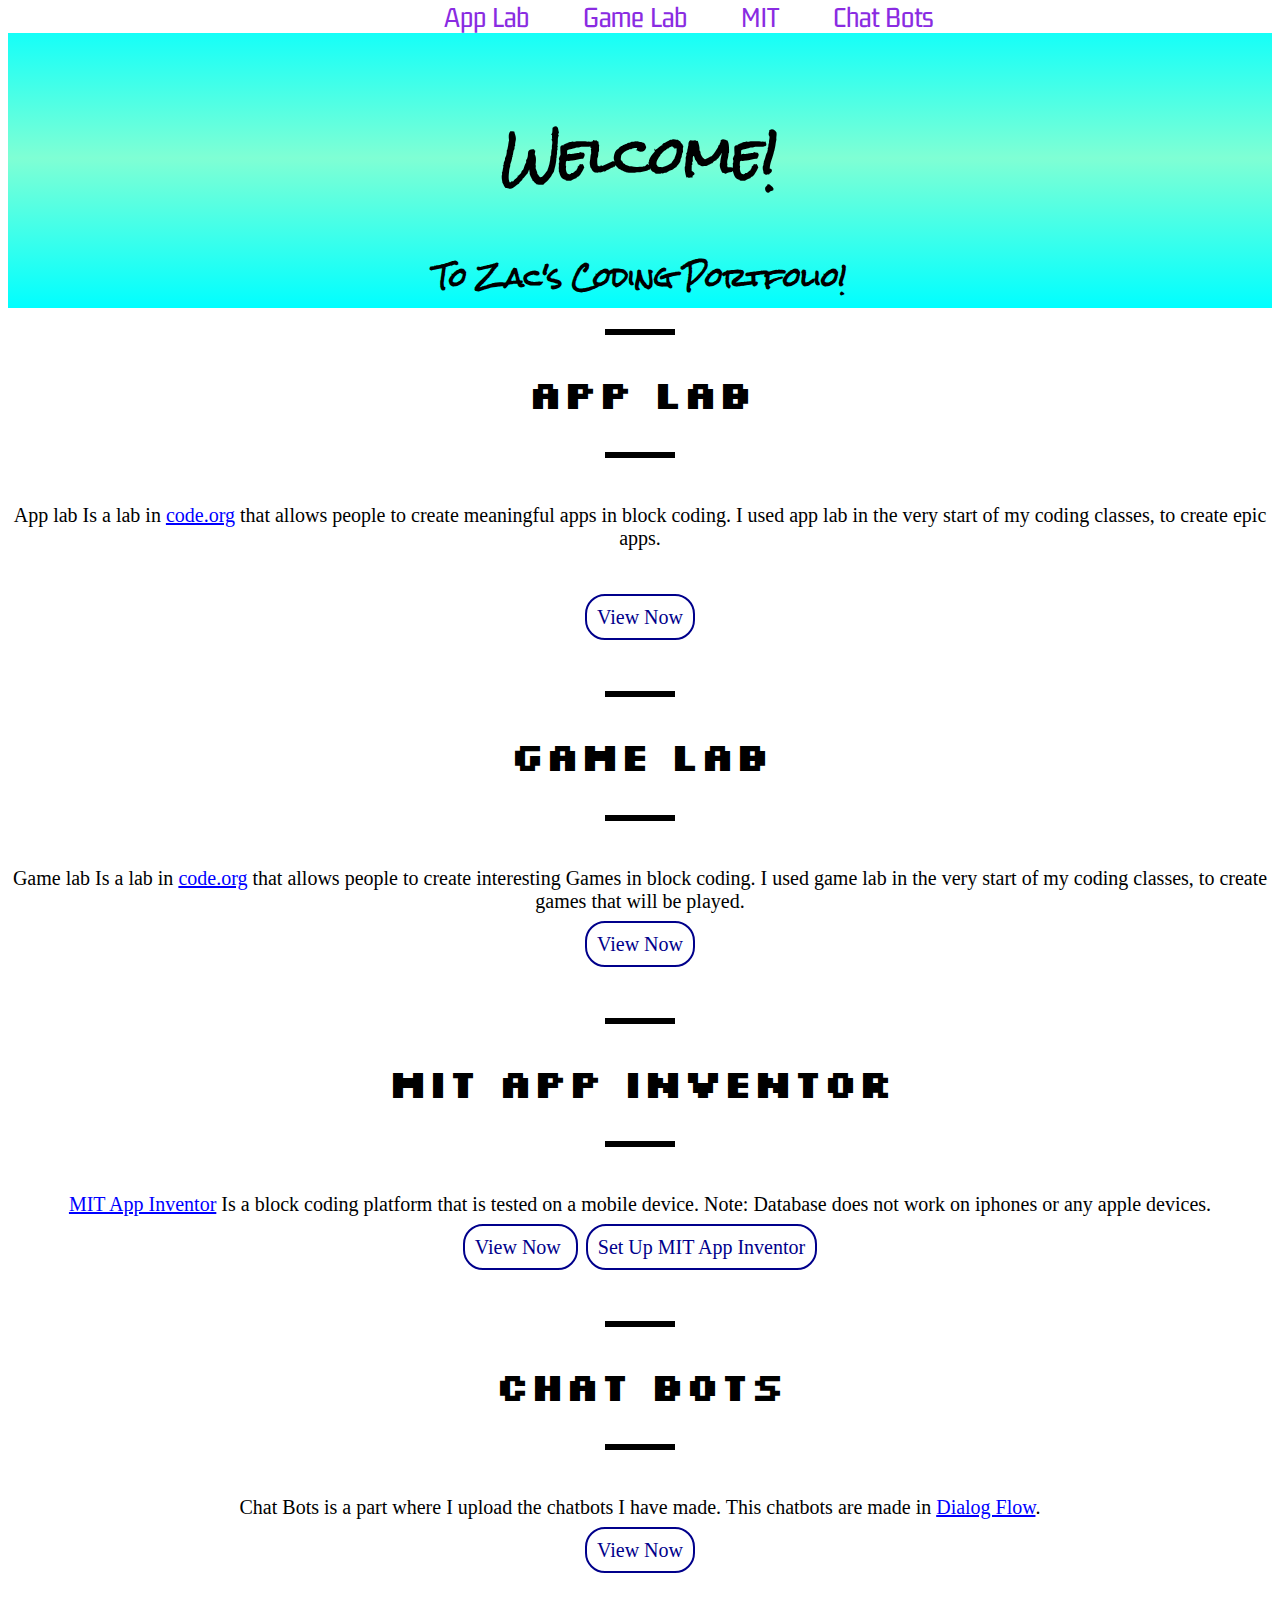
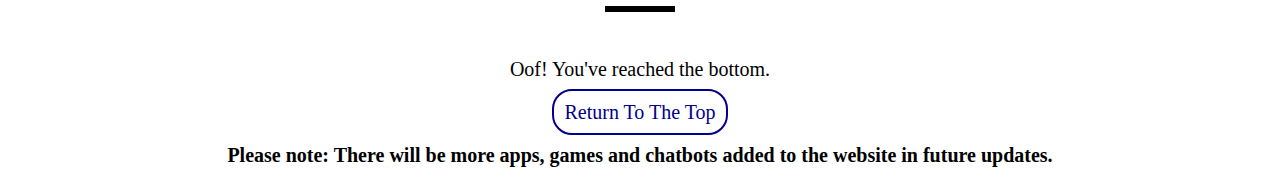
<file: index.html>
<html>
    <head>
        <title>
            Zac's Coding Portfolio | Home
        </title>
    </head>
    <body>
        <link rel="stylesheet" href="style.css"> 
        <link rel="stylesheet" href="global.css"> 
        <link href="https://fonts.googleapis.com/css2?family=Gemunu+Libre:wght@600&display=swap" rel="stylesheet">
        <link href="https://fonts.googleapis.com/css2?family=Rock+Salt&display=swap" rel="stylesheet">
        <link href="https://fonts.googleapis.com/css2?family=Silkscreen&display=swap" rel="stylesheet">
        <center>
        <ul class="menu">
            <il class="links"><a href="applab.html">App Lab</a></il>
            <il class="links"><a href="gamelab.html">Game Lab</a></il>
            <il class="links"><a href="mit.html">MIT</a></il>
            <il class="links"><a href="chatbot.html">Chat Bots</a></il>
        </ul>
        </center>
        <section id="background">
            <br>
            <br>
            <br>

        <section id="welcome">
            <h1 class="welcometext">
                Welcome!
            </h1>
            <h2 class="welcometext">
                To Zac's Coding Portfolio!
            </h2>
        </section>
        </section>
        <div class="line"></div>
        <section id="applab">
            <h2 class="heading">
                App Lab
            </h2>
            <div class="line"></div>
            <br>
            <p class="desc">
                App lab Is a lab in <a href="https://www.code.org" class="implink">code.org</a> that allows people to create meaningful apps in block coding. I used app lab in the very start of my coding classes, to create epic apps.
            </p>
            <br>
            <br>
            <a class="button" href="applab.html">
                View Now
            </a>
        </section>
        <br>
        <br>
        <br>
        <div class="line"></div>
        <section id="gamelab">
            <h2 class="heading">
                Game Lab
            </h2>
            <div class="line"></div>
            <br>
            <p class="desc">
                Game lab Is a lab in <a href="https://www.code.org" class="implink">code.org</a> that allows people to create interesting Games in block coding. I used game lab in the very start of my coding classes, to create games that will be played. 
            </p>
            <a class="button" href="gamelab.html">
                View Now
            </a>
        </section>
        <br>
        <br>
        <br>
        <div class="line"></div>
        <section id="mit">
            <h2 class="heading">
                MIT App Inventor
            </h2>
            <div class="line"></div>
            <br>
            <p class="desc">
               <a href="http://ai2.appinventor.mit.edu/" class="implink">MIT App Inventor</a> Is a block coding platform that is tested on a mobile device. Note: Database does not work on iphones or any apple devices.
            </p>
            <center>
            <a class="button" href="mit.html">
                View Now
            </a>
            &nbsp;
            <a class="button" href="mitsetup.html">
                Set Up MIT App Inventor
            </a>
            </center>
        </section>
        <br>
        <br>
        <br>
        <div class="line"></div>
        <section id="chatbot">
            <h2 class="heading">
                Chat Bots
            </h2>
            <div class="line"></div>
            <br>
            <p class="desc">
              Chat Bots is a part where I upload the chatbots I have made. This chatbots are made in  <a href="https://dialogflow.cloud.google.com/" class="implink">Dialog Flow</a>. 
            </p>
           <a class="button" href="chatbot.html">
                View Now
            </a>
        </section>
        <br>
        <br>
        <div class="line"></div>
        <br>
        <section id="footer">
        <p class=desc>
            Oof! You've reached the bottom. 
        </p>
        <span>
            <a class="button" href="#welcome">
                Return To The Top
            </a>
        </span>
        <h3 class=desc>
            Please note: There will be more apps, games and chatbots added to the website in future updates.
        </h3>
    </section>
    </body>
</html>
</file>
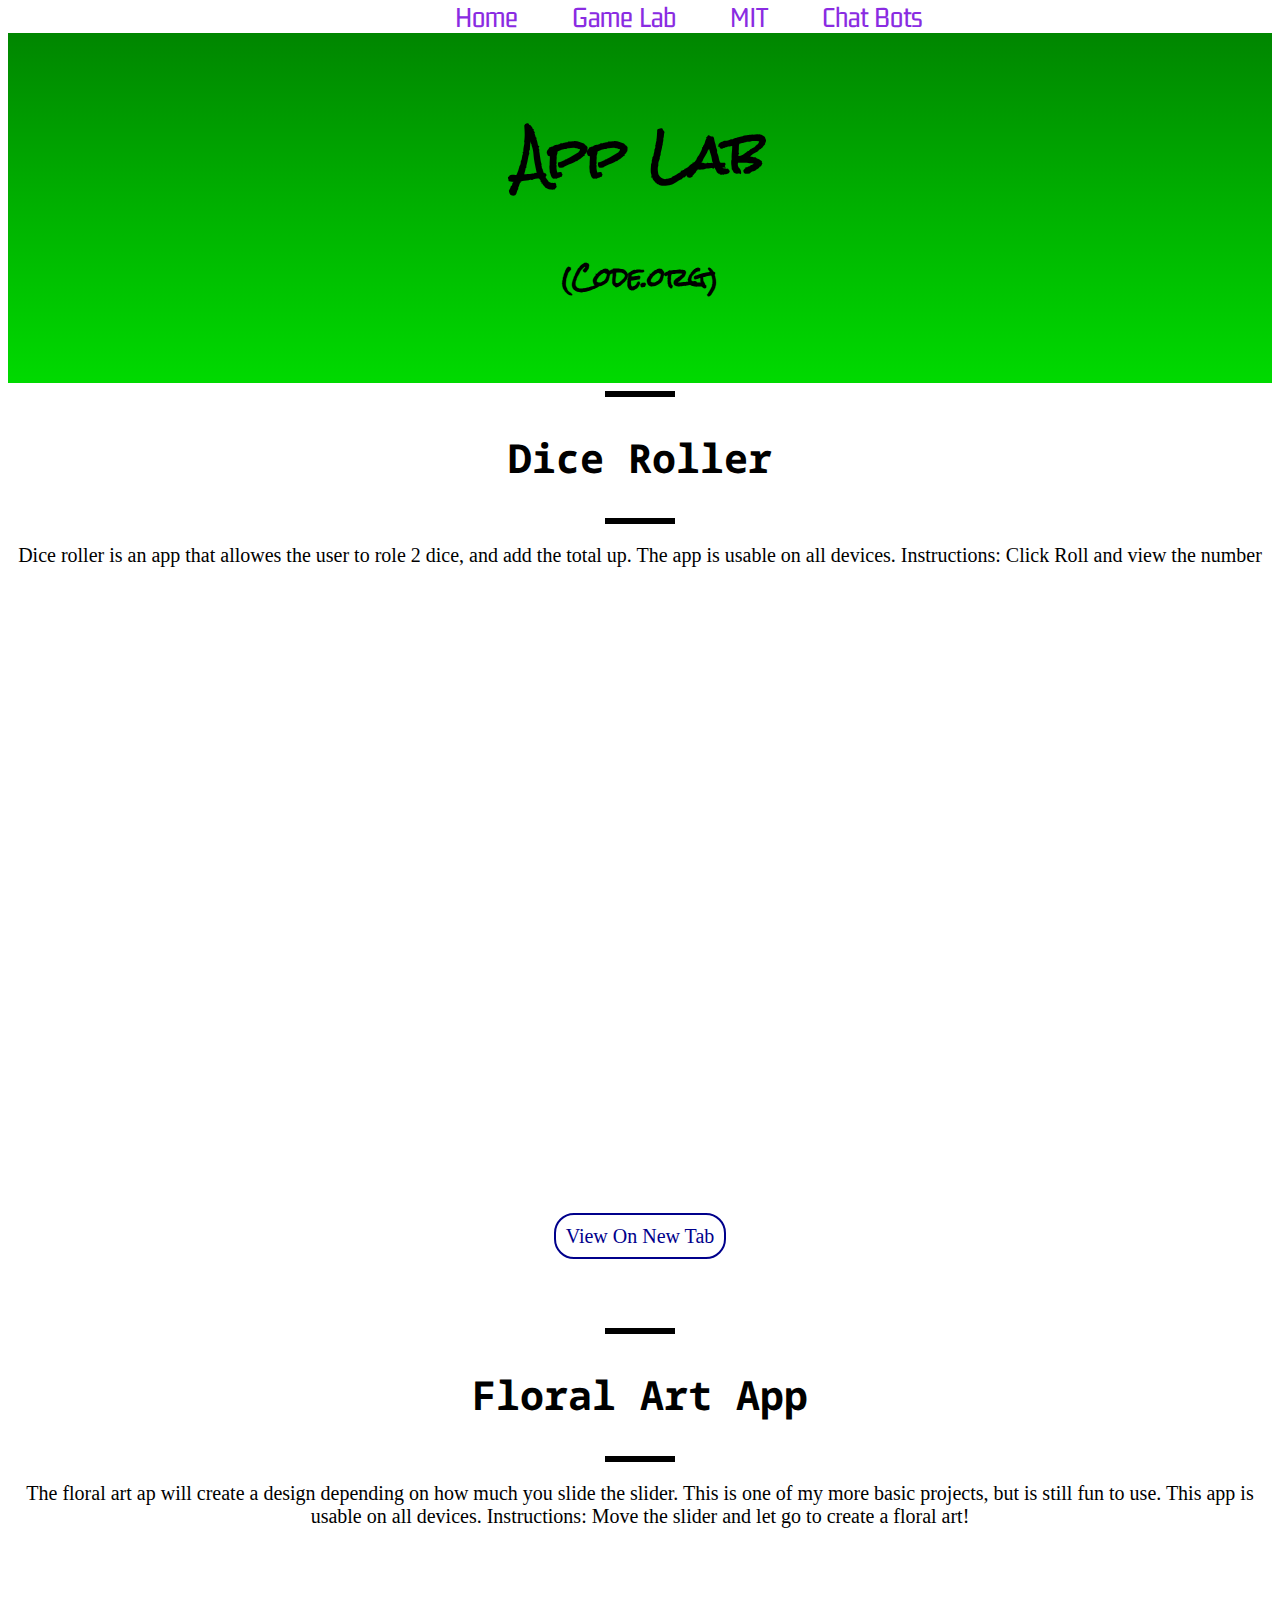
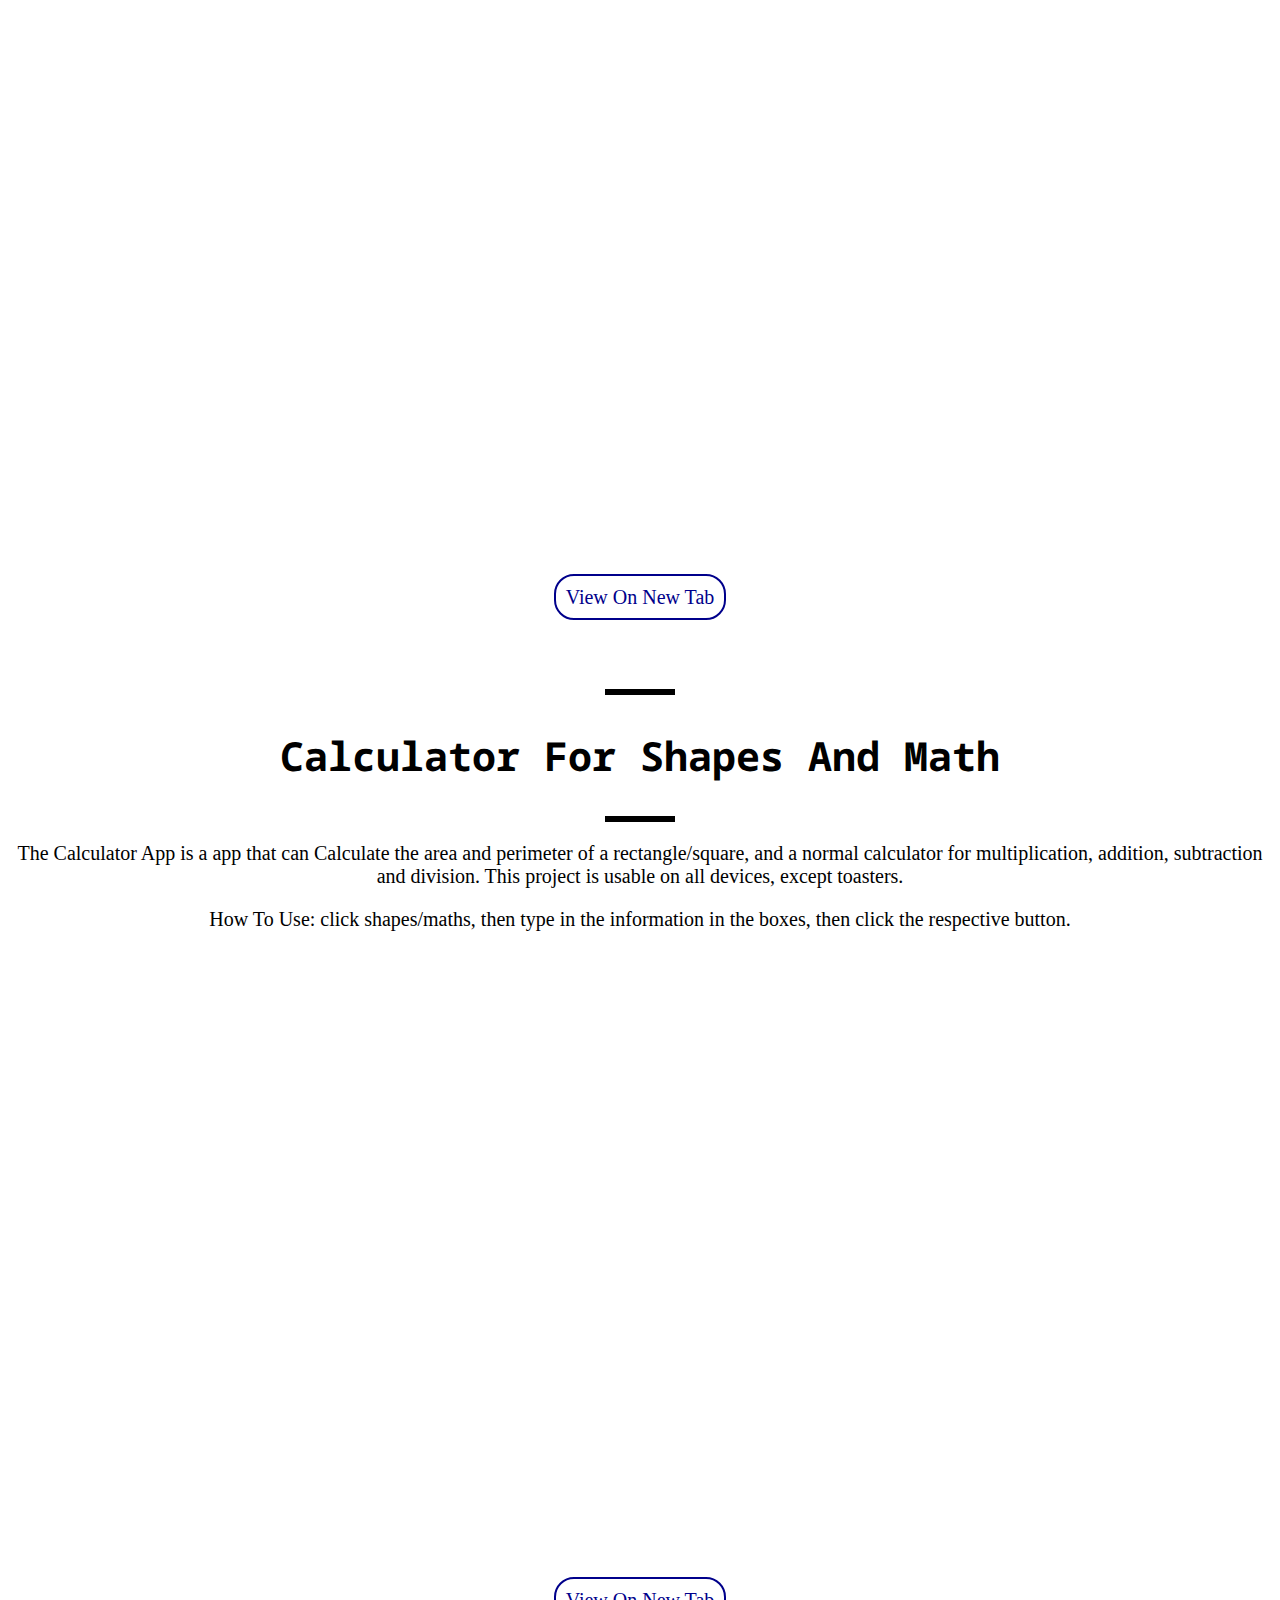
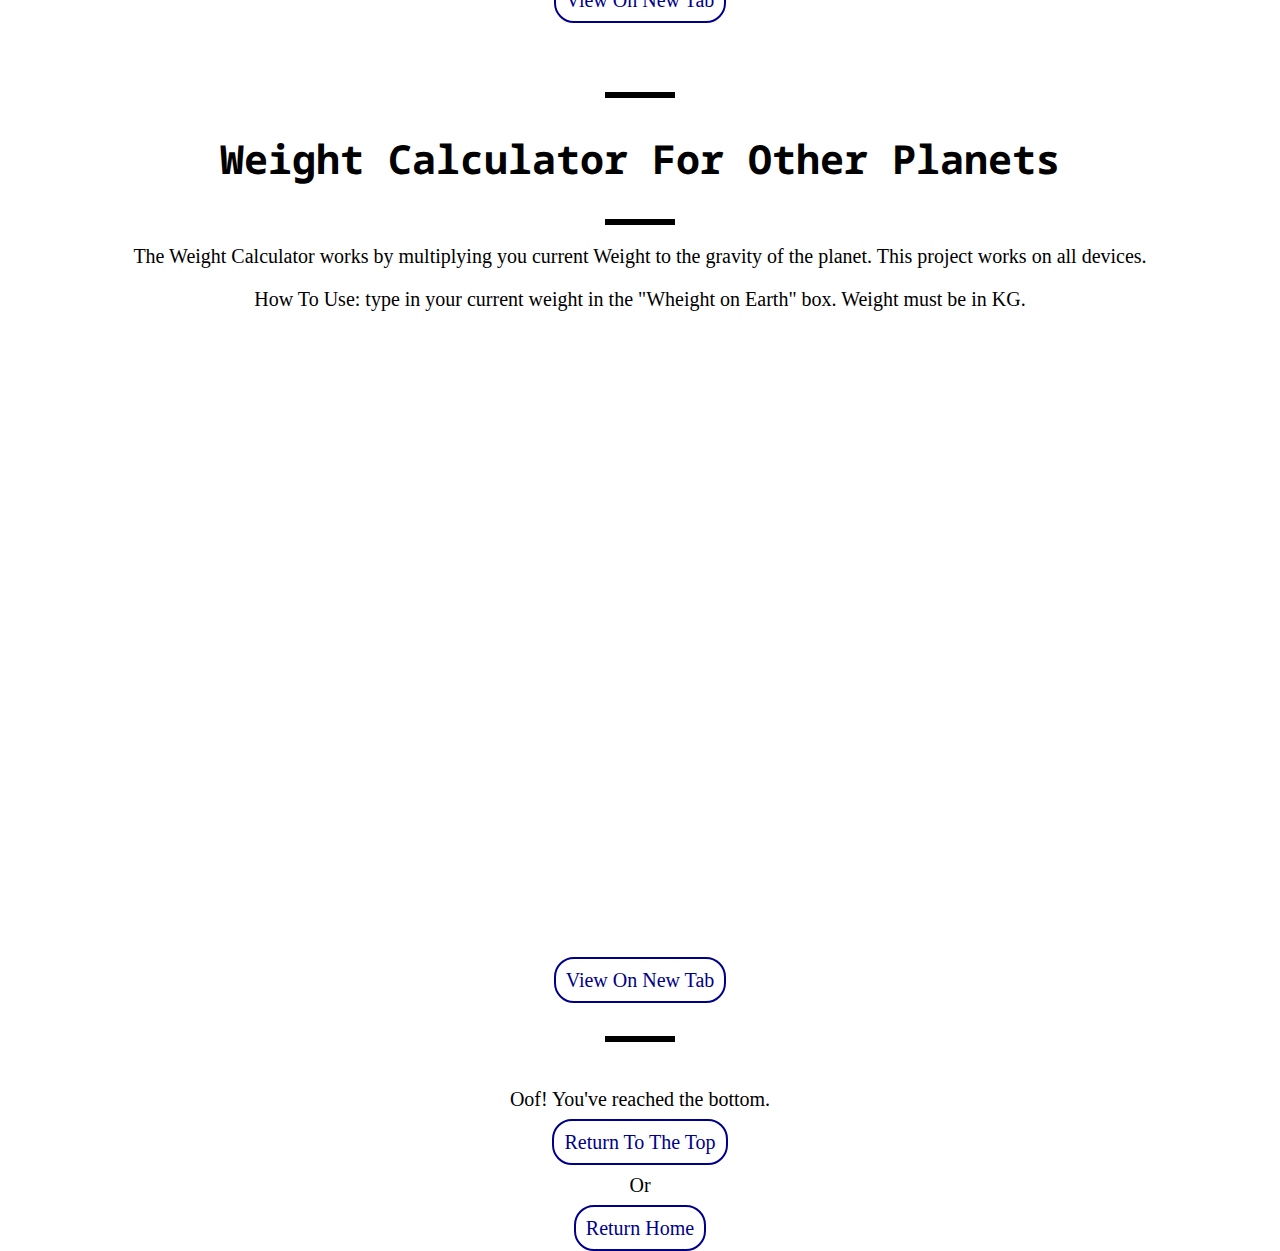
<file: applab.html>
<html>
    <head>
        <title>
            Zac's Coding Portfolio | App Lab
        </title>
    </head>
    <body>
        <link rel="stylesheet" href="applab.css"> 
        <link rel="stylesheet" href="global.css"> 
        <link href="https://fonts.googleapis.com/css2?family=Gemunu+Libre:wght@600&display=swap" rel="stylesheet">
        <link href="https://fonts.googleapis.com/css2?family=Rock+Salt&display=swap" rel="stylesheet">
        <center>
        <ul class="menu">
            <il class="links"><a href="index.html">Home</a></il>
            <il class="links"><a href="gamelab.html">Game Lab</a></il>
            <il class="links"><a href="mit.html">MIT</a></il>
            <il class="links"><a href="chatbot.html">Chat Bots</a></il>
            <link href="https://fonts.googleapis.com/css2?family=Noto+Sans+Mono:wght@500&display=swap" rel="stylesheet">
        </ul>
        </center>
        <section id="background">
            <br>
            <br>
            <br>

        <section id="welcome">
            <h1 class="welcometext">
                App Lab
            </h1>
            <h2 class="welcometext">
                (Code.org)
            </h2>
        </section>
        <br>
        <br>
        <br>
        </section>
        <div class="line"></div>
        <section id="diceroller">
            <h2 class="heading">
                Dice Roller
            </h2>
            <div class="line"></div>
            <p class="desc">
                Dice roller is an app that allowes the user to role 2 dice, and add the total up. The app is usable on all devices. Instructions: Click Roll and view the number
            </p>
            <iframe width="392" height="620" style="border: 0px;" src="https://studio.code.org/projects/applab/WmdotTtvNrpPJuD8qEge4h_20DyYL4ABZH9oPyI09Fc/embed"></iframe>
            <br>
            <br>
            <a class="button" href="https://studio.code.org/projects/applab/WmdotTtvNrpPJuD8qEge4h_20DyYL4ABZH9oPyI09Fc" target="_blank">
                View On New Tab
            </a>
        </section>
        <br>
        <br>
        <br>
        <br>
        <div class="line"></div>
        <section id="floart">
            <h2 class="heading">
                Floral Art App
            </h2>
            <div class="line"></div>
            <p class="desc">
                The floral art ap will create a design depending on how much you slide the slider. This is one of my more basic projects, but is still fun to use. This app is usable on all devices. Instructions: Move the slider and let go to create a floral art!
            </p>
            <iframe width="392" height="620" style="border: 0px;" src="https://studio.code.org/projects/applab/sDnPip8PxFEH5dtpRIoo-LeX1DSxSvWdTkHnse5rR4k/embed"></iframe>
            <br>
            <br>
            <a class="button" href="https://studio.code.org/projects/applab/sDnPip8PxFEH5dtpRIoo-LeX1DSxSvWdTkHnse5rR4k" target="_blank">
                View On New Tab
            </a>
        </section>
        <br>
        <br>
        <br>
        <br>
        <div class="line"></div>
        <section id="calc">
            <h2 class="heading">
                Calculator For Shapes And Math
            </h2>
            <div class="line"></div>
            <p class="desc">
               The Calculator App is a app that can Calculate the area and perimeter of a rectangle/square, and a normal calculator for multiplication, addition, subtraction and division. This project is usable on all devices, except toasters.
            </p>
            <p class="desc">
                How To Use: click shapes/maths, then type in the information in the boxes, then click the respective button.
            </p>
            <iframe width="392" height="620" style="border: 0px;" src="https://studio.code.org/projects/applab/xWZfkiChl4zL_YkGKTE2jHT54EwwFZcrJXMKFZrWJnA/embed"></iframe>
            <br>
            <br>
            <a class="button" href="https://studio.code.org/projects/applab/xWZfkiChl4zL_YkGKTE2jHT54EwwFZcrJXMKFZrWJnA" target="_blank">
                View On New Tab
            </a>
        </section>
        <br>
        <br>
        <br>
        <br>
        <div class="line"></div>
        <section id="weightcalc">
            <h2 class="heading">
                Weight Calculator For Other Planets
            </h2>
            <div class="line"></div>
            <p class="desc">
                The Weight Calculator works by multiplying you current Weight to the gravity of the planet. This project works on all devices.
            </p>
            <p class="desc">
                How To Use: type in your current weight in the "Wheight on Earth" box. Weight must be in KG.
            </p>
            <iframe width="392" height="620" style="border: 0px;" src="https://studio.code.org/projects/applab/Gu4co3kjPZJIwSgVbyntDbxWX-tPnKA3xe6dWxNvMBM/embed"></iframe>
            <br>
            <br>
            <a class="button" href="https://studio.code.org/projects/applab/Gu4co3kjPZJIwSgVbyntDbxWX-tPnKA3xe6dWxNvMBM" target="_blank">
                View On New Tab
            </a>
        </section>
        <br>
        <br>
        <div class="line"></div>
        <br>
        <section id="footer">
        <p class=desc>
            Oof! You've reached the bottom. 
        </p>
        <span>
            <a class="button" href="#welcome">
                Return To The Top
            </a>
            <p class="desc">
                Or
            </p>
            <a class="button" href="index.html">
                Return Home
            </a>
        </span>
    </section>
</body>
</html>
</file>
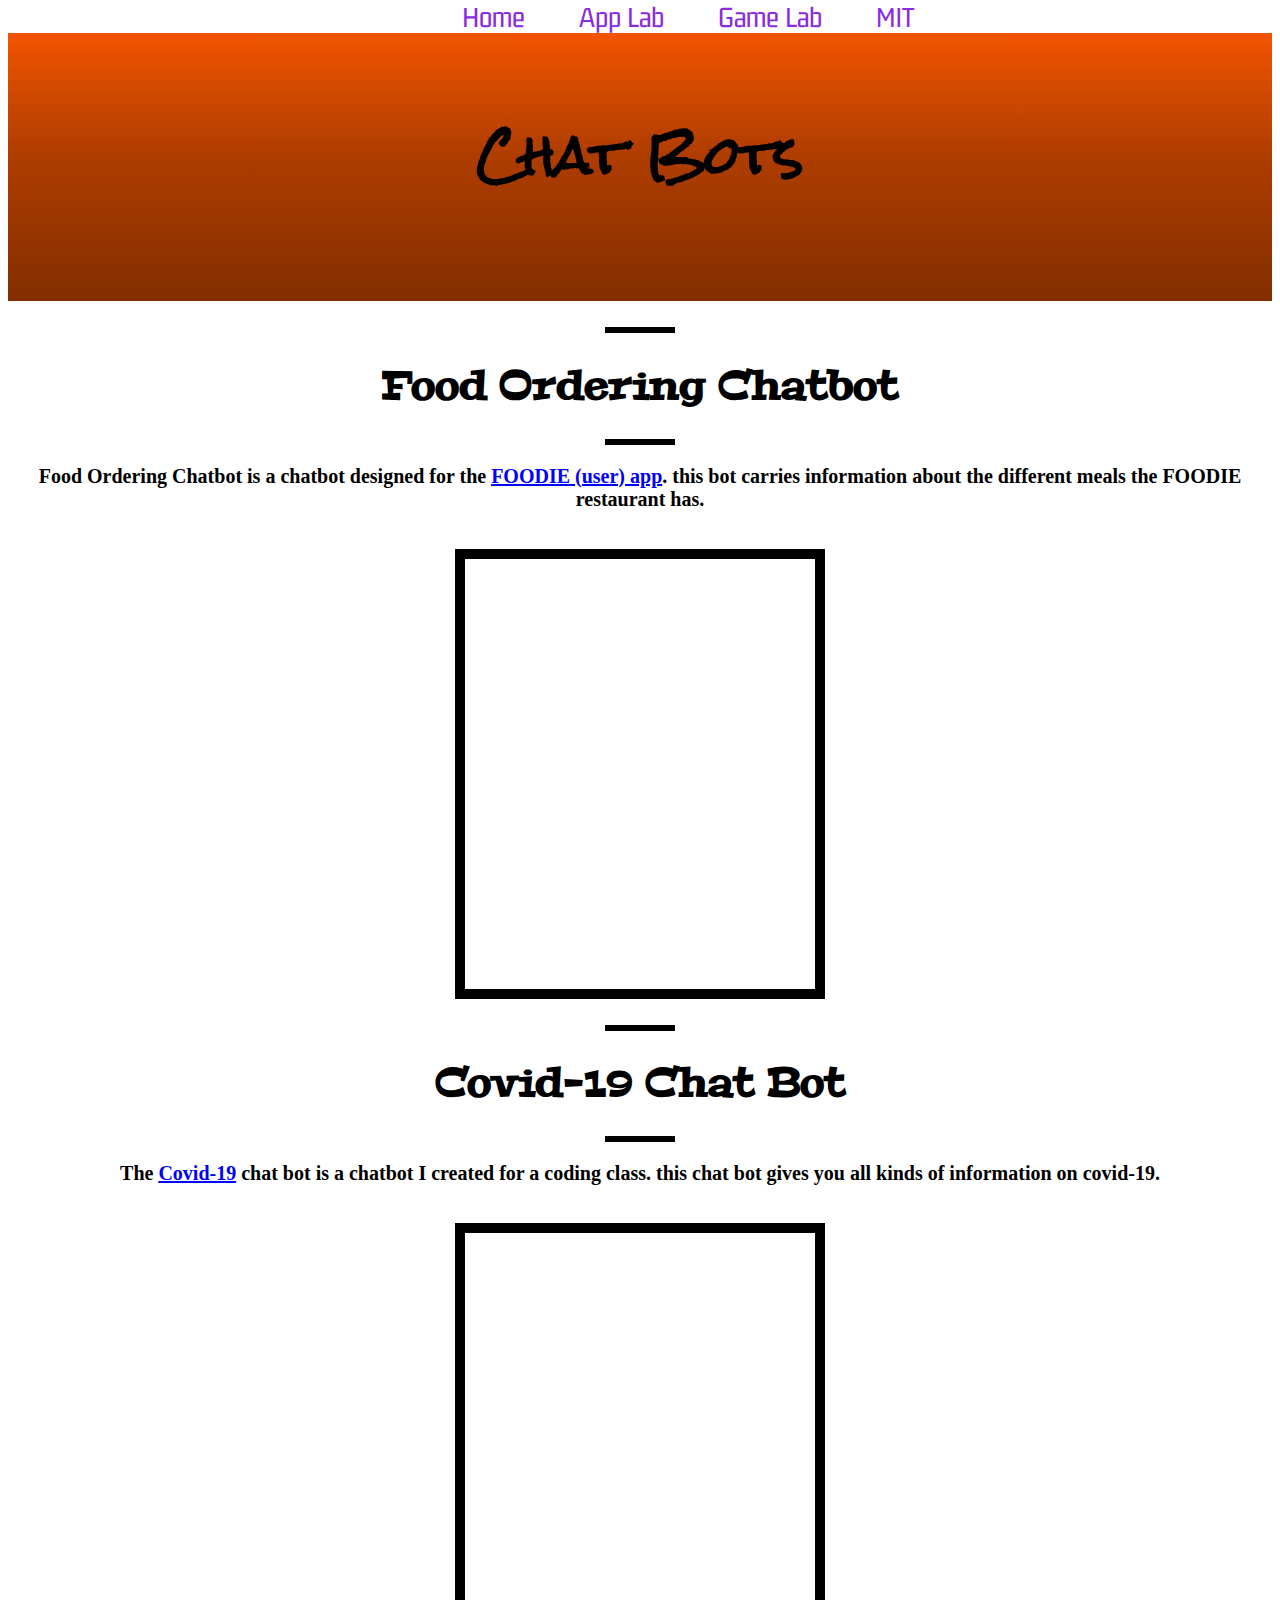
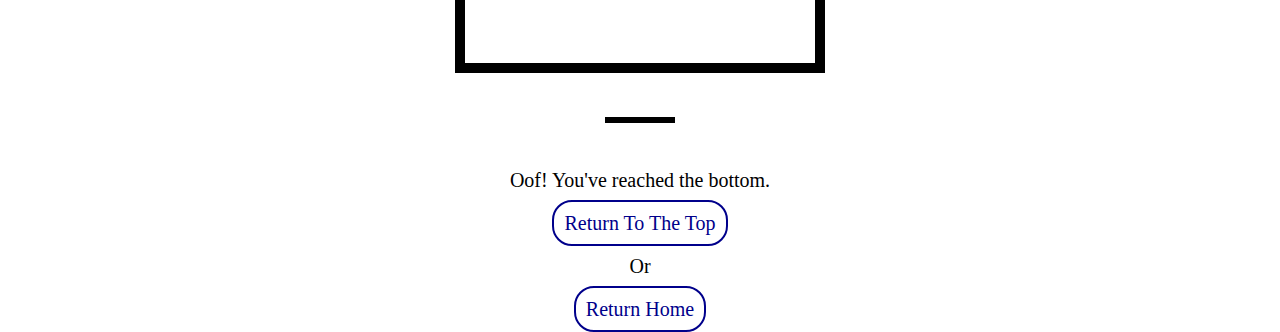
<file: chatbot.html>
<html>
    <head>
        <title>
            Zac's Coding Portfolio | Chat Bots
        </title>
    </head>
    <body>
        <link rel="stylesheet" href="chatbot.css"> 
        <link rel="stylesheet" href="global.css"> 
        <link href="https://fonts.googleapis.com/css2?family=Gemunu+Libre:wght@600&display=swap" rel="stylesheet">
        <link href="https://fonts.googleapis.com/css2?family=Rock+Salt&display=swap" rel="stylesheet">
        <link href="https://fonts.googleapis.com/css2?family=Peralta&display=swap" rel="stylesheet">
        <center>
        <ul class="menu">
            <il class="links"><a href="index.html">Home</a></il>
            <il class="links"><a href="applab.html">App Lab</a></il>
            <il class="links"><a href="gamelab.html">Game Lab</a></il>
            <il class="links"><a href="mit.html">MIT</a></il>
        </ul>
        </center>
        <section id="background">
            <br>
            <br>
            <br>

        <section id="welcome">
            <h1 class="welcometext">
                Chat Bots
            </h1>
        </section>
        <br>
        <br>
        <br>
        
        </section>
        <br>
        <div class="line"></div>
        <section id="foodordering">
            <h1 class="heading">
                Food Ordering Chatbot
            </h1>
            <div class="line"></div>
            <h3 class="desc">
                Food Ordering Chatbot is a chatbot designed for the <a href="mit.html" class="implink">FOODIE (user) app</a>. this bot carries information about the different meals the FOODIE restaurant has.
            </h3>
            <br>
            <iframe
    allow="microphone;"
    width="350"
    height="430"
    class="borderiframe"
    src="https://console.dialogflow.com/api-client/demo/embedded/1b6ba572-7d7d-42fc-8186-7a3934069899">
</iframe>
        </section>
        <br>
        <div class="line"></div>
        <section id="covidchatbot">
            <h1 class="heading">
                Covid-19 Chat Bot
            </h1>
            <div class="line"></div>
            <h3 class="desc">
                The <a href="https://en.wikipedia.org/wiki/COVID-19" class="implink">Covid-19</a> chat bot is a chatbot I created for a coding class. this chat bot gives you all kinds of information on covid-19.
            </h3>
            <br>
            <iframe class="borderiframe"
    allow="microphone;"
    width="350"
    height="430"
    src="https://console.dialogflow.com/api-client/demo/embedded/074f480d-e1cf-4fb8-ade0-b4e97efbac03">
</iframe>
        </section>
        <br>
        <br>
        <div class="line"></div>
        <br>
        <section id="footer">
        <p class=desc>
            Oof! You've reached the bottom. 
        </p>
        <span>
            <a class="button" href="#welcome">
                Return To The Top
            </a>
            <p class="desc">
                Or
            </p>
            <a class="button" href="index.html">
                Return Home
            </a>
        </span>
    </section>
    </body>
</html>
</file>
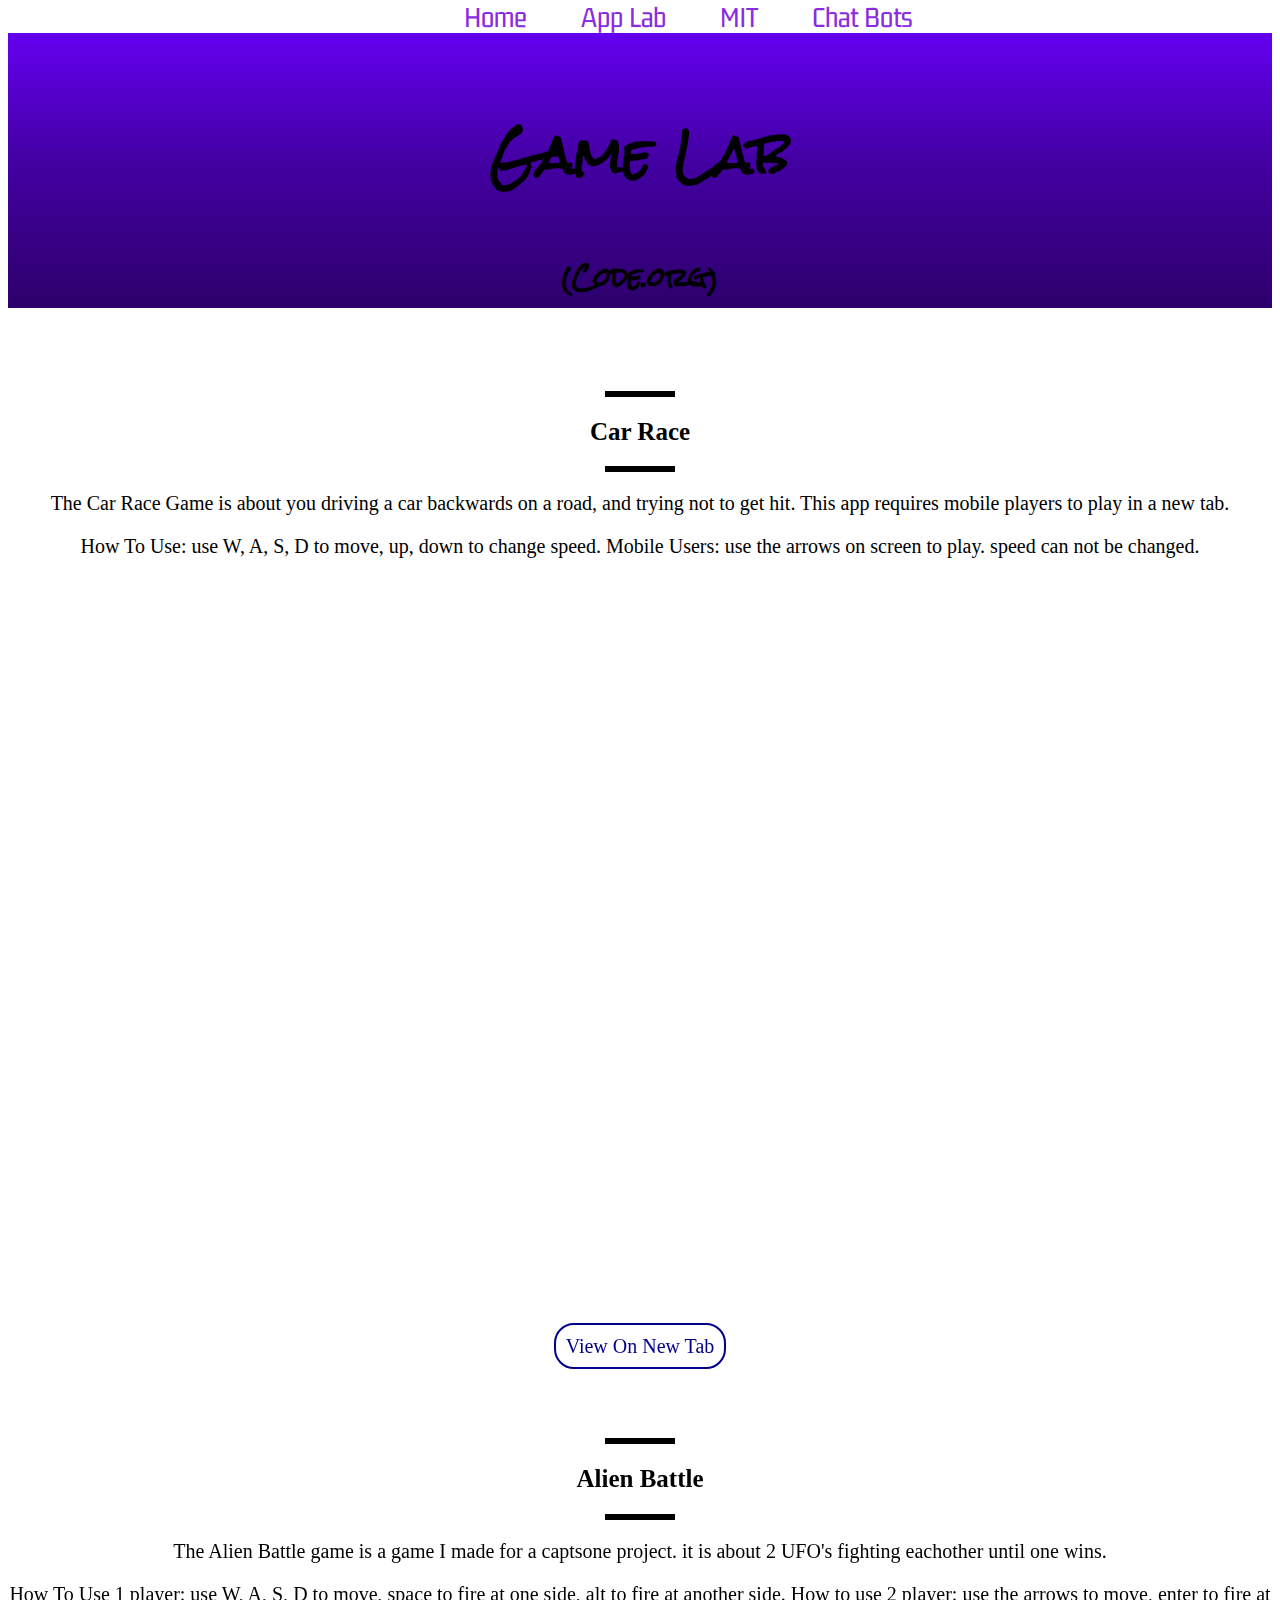
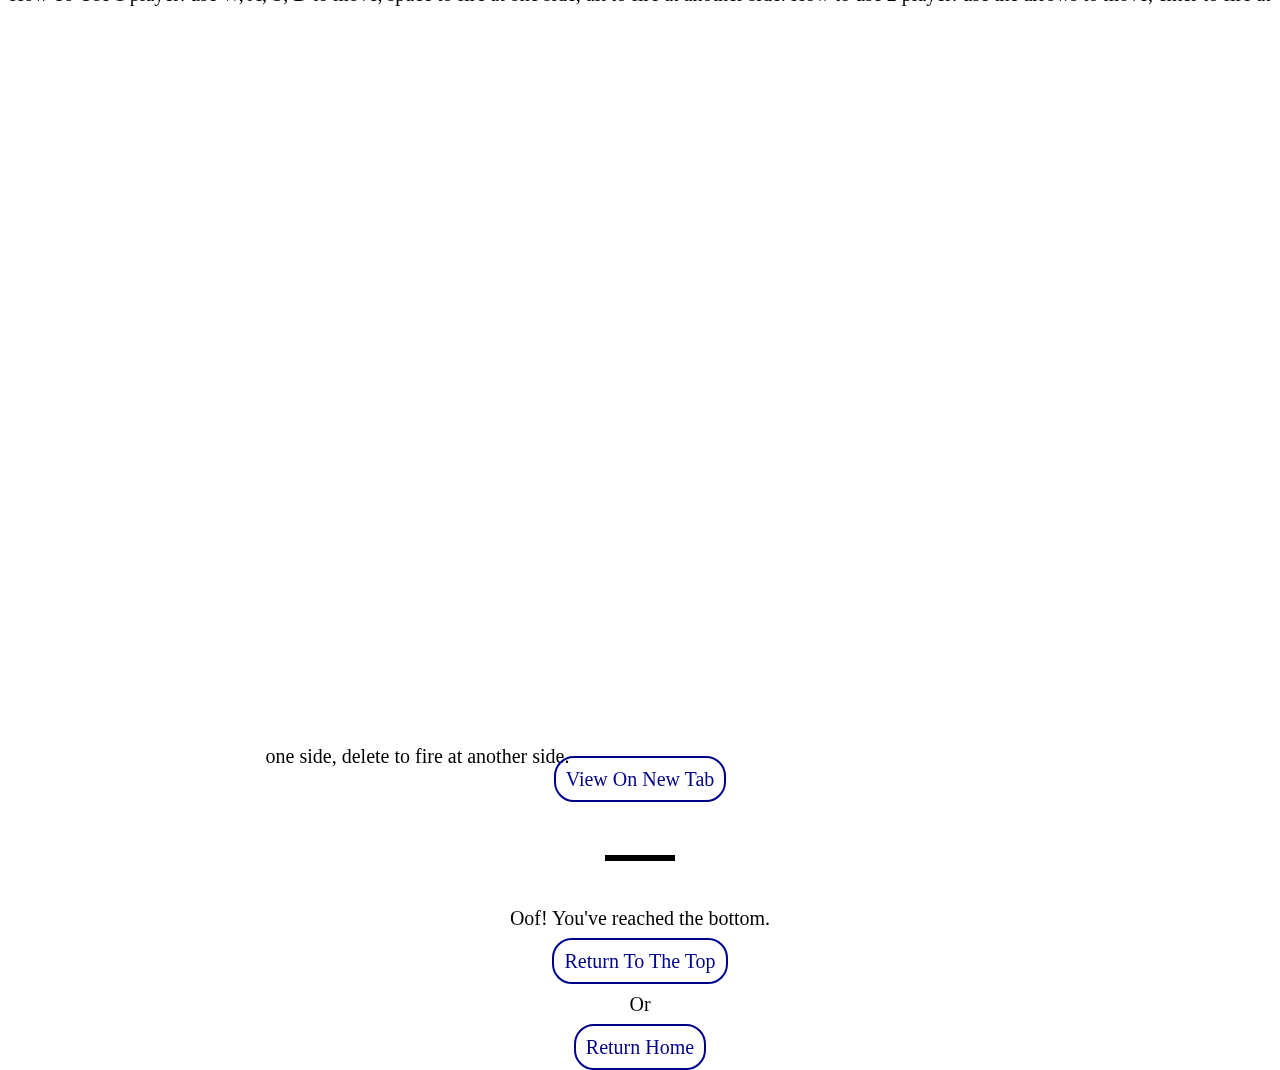
<file: gamelab.html>
<html>
    <head>
        <title>
            Zac's Coding Portfolio | Game Lab
        </title>
    </head>
    <body>
        <link rel="stylesheet" href="gamelab.css"> 
        <link rel="stylesheet" href="global.css"> 
        <link href="https://fonts.googleapis.com/css2?family=Gemunu+Libre:wght@600&display=swap" rel="stylesheet">
        <link href="https://fonts.googleapis.com/css2?family=Rock+Salt&display=swap" rel="stylesheet">
        <center>
        <ul class="menu">
            <il class="links"><a href="index.html">Home</a></il>
            <il class="links"><a href="applab.html">App Lab</a></il>
            <il class="links"><a href="mit.html">MIT</a></il>
            <il class="links"><a href="chatbot.html">Chat Bots</a></il>
        </ul>
        </center>
        <section id="background">
            <br>
            <br>
            <br>

        <section id="welcome">
            <h1 class="welcometext">
                Game Lab
            </h1>
            <h2 class="welcometext">
                (Code.org)
            </h2>
        </section>
    </section>
        <br>
        <br>
        <br>
        <div class="line"></div>
        <section id="carrace">
            <h2 class="heading">
                Car Race
            </h2>
            <div class="line"></div>
            <p class="desc">
               The Car Race Game is about you driving a car backwards on a road, and trying not to get hit. This app requires mobile players to play in a new tab.
            </p>
            <p class="desc">
                How To Use: use W, A, S, D to move, up, down to change speed. Mobile Users: use the arrows on screen to play. speed can not be changed.
            </p>
            <iframe width="440" height="757" style="border: 0px;" src="https://studio.code.org/projects/gamelab/DBoiURjioOnq3iodpeZNGY7nQf1hlo1ZR-QeQG45TLE/embed"></iframe>
            <br>

            <a class="button" href="https://studio.code.org/projects/gamelab/DBoiURjioOnq3iodpeZNGY7nQf1hlo1ZR-QeQG45TLE" target="_blank">
                View On New Tab
            </a>
        </section>
        <br>
        <br>
        <br>
        <br>
        <div class="line"></div><section id="alienbattle">
            <h2 class="heading">
                Alien Battle
            </h2>
            <div class="line"></div>
            <p class="desc">
               The Alien Battle game is a game I made for a captsone project. it is about 2 UFO's fighting eachother until one wins.
            </p>
            <p class="desc">
                How To Use 1 player: use W, A, S, D to move, space to fire at one side, alt to fire at another side.
                How to use 2 player: use the arrows to move, enter to fire at one side, delete to fire at another side.
                <iframe width="440" height="757" style="border: 0px;" src="https://studio.code.org/projects/gamelab/7NTQmgGYRsbOiUoLRJMcp2oVa_CtGJ_aKVd0WOOYXzA/embed"></iframe>
            <br>

            <a class="button" href="https://studio.code.org/projects/gamelab/7NTQmgGYRsbOiUoLRJMcp2oVa_CtGJ_aKVd0WOOYXzA" target="_blank">
                View On New Tab
            </a>
        </section>
        <br>
        <br>
        <div class="line"></div>
        <br>
        <section id="footer">
            <p class=desc>
                Oof! You've reached the bottom. 
            </p>
            <span>
                <a class="button" href="#welcome">
                    Return To The Top
                </a>
                <p class="desc">
                    Or
                </p>
                <a class="button" href="index.html">
                    Return Home
                </a>
            </span>
        </section>
    </body>
</html>
</file>
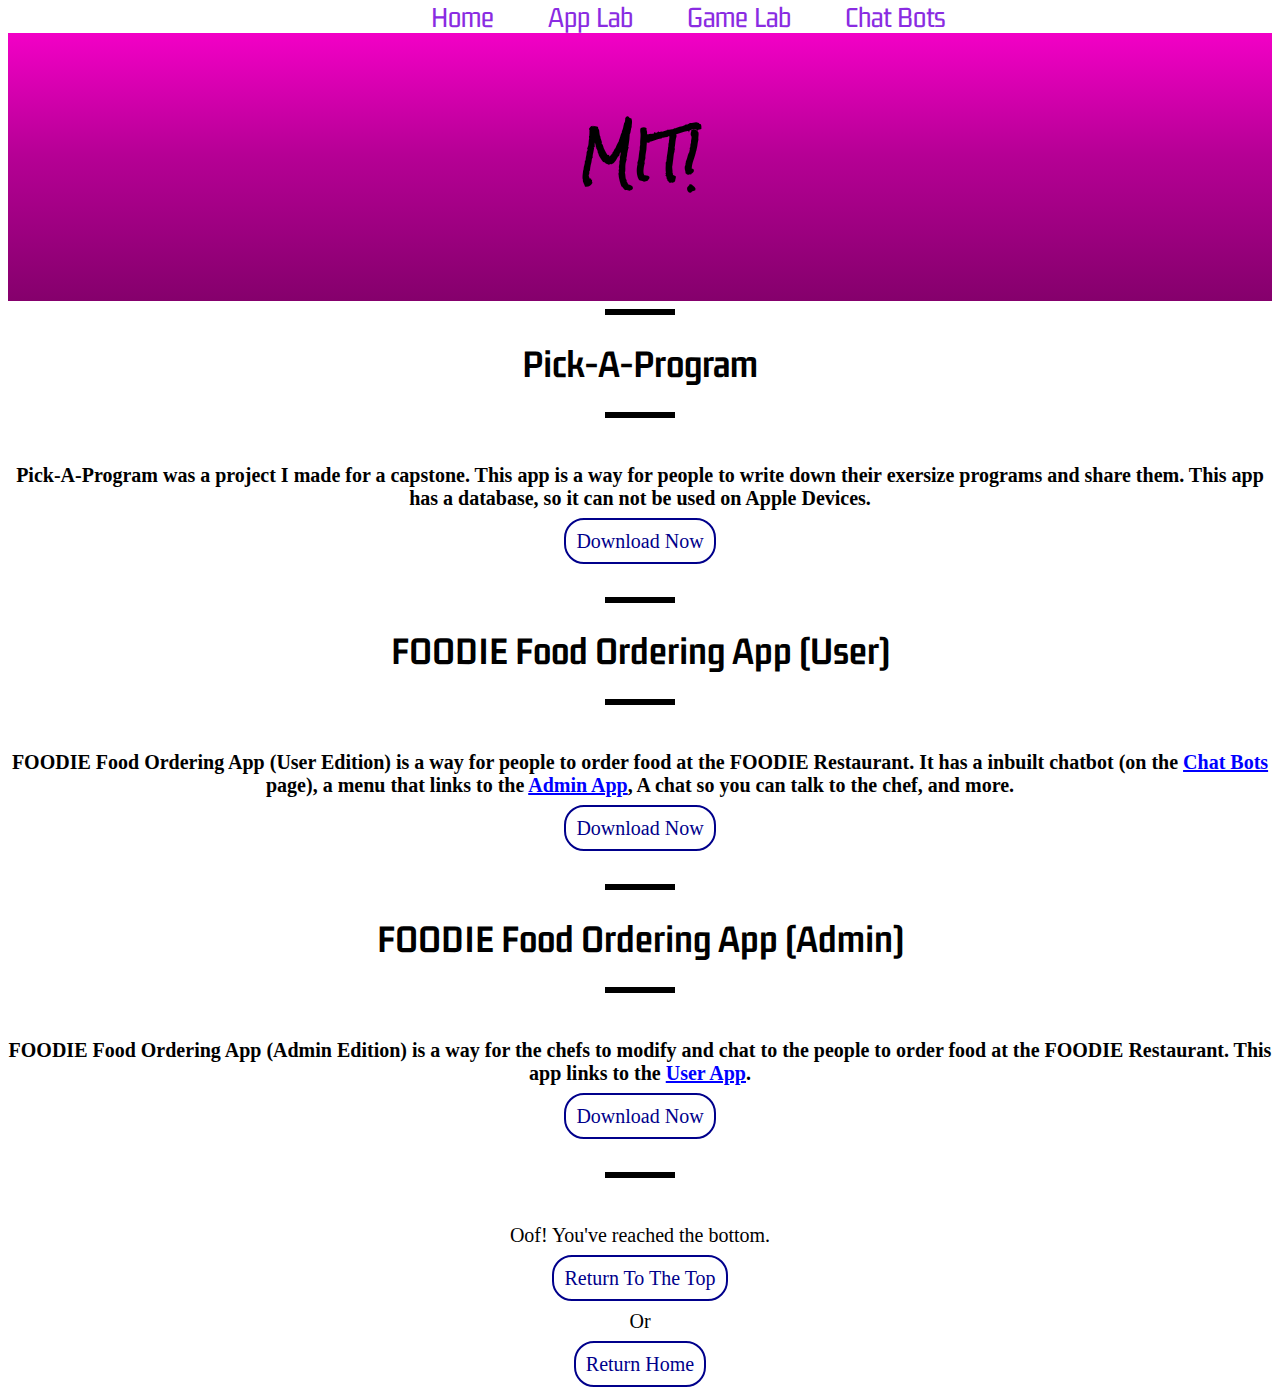
<file: mit.html>
<html>
    <head>
        <title>
            Zac's Coding Portfolio | MIT
        </title>
    </head>
    <body>
        <link rel="stylesheet" href="mit.css"> 
        <link rel="stylesheet" href="global.css"> 
        <link href="https://fonts.googleapis.com/css2?family=Gemunu+Libre:wght@600&display=swap" rel="stylesheet">
        <link href="https://fonts.googleapis.com/css2?family=Rock+Salt&display=swap" rel="stylesheet">
        <link href="https://fonts.googleapis.com/css2?family=Gemunu+Libre:wght@700&display=swap" rel="stylesheet">
        <center>
        <ul class="menu">
            <il class="links"><a href="index.html">Home</a></il>
            <il class="links"><a href="applab.html">App Lab</a></il>
            <il class="links"><a href="gamelab.html">Game Lab</a></il>
            <il class="links"><a href="chatbot.html">Chat Bots</a></il>
        </ul>
        </center>
        <section id="background">
            <br>
            <br>
            <br>

        <section id="welcome">
            <h1 class="welcometext">
                MIT!
            </h1>
        </section>
        <br>
        <br>
        <br>
        </section>
        <section id="pick-a-program">
            <div class="line"></div>
            <h1 class="heading">
                Pick-A-Program
            </h1>
            <div class="line"></div>
            <br>
            <h3 class="desc">
                Pick-A-Program was a project I made for a capstone. This app is a way for people to write down their exersize programs and share them. This app has a database, so it can not be used on Apple Devices.
            </h3>
            <a class="button" href="https://docs.google.com/uc?export=downloads&id=1AZ2zfIbKBiVsmgO3CeNF7oJxIUSRZ3mb"> Download Now</a>
        </section>
        <br>
        <br>
        <section id="foodorder-user"></div>
            <div class="line"></div>
            <h1 class="heading">
                FOODIE Food Ordering App (User)
            </h1>
            <div class="line"></div>
            <br>
            <h3 class="desc">
                FOODIE Food Ordering App (User Edition) is a way for people to order food at the FOODIE Restaurant. It has a inbuilt chatbot (on the <a href="chatbot.html" class="implink"> Chat Bots</a> page), a menu that links to the <a class="implink" href="#foodorder-admin">Admin App</a>, A chat so you can talk to the chef, and more. 
            </h3>
            <a class="button" href="https://docs.google.com/uc?export=downloads&id=12t0QJO8cGvsoNq8SRGTOR70Yto9UmHnJ"> Download Now</a>
        </section>
        <br>
        <br>
        <section id="foodorder-admin"></div>
            <div class="line"></div>
            <h1 class="heading">
                FOODIE Food Ordering App (Admin)
            </h1>
            <div class="line"></div>
            <br>
            <h3 class="desc">
                FOODIE Food Ordering App (Admin Edition) is a way for the chefs to modify and chat to the people to order food at the FOODIE Restaurant. This app links to the <a class="implink" href="#foodorder-user">User App</a>.
            </h3>
            <a class="button" href="https://docs.google.com/uc?export=downloads&id=1QGnURMNl3F76x7Rai0HvgjCXgvHxWRuV"> Download Now</a>
        </section>
        <br>
        <br>
        <div class="line"></div>
        <br>
        <section id="footer">
            <p class=desc>
                Oof! You've reached the bottom. 
            </p>
            <span>
                <a class="button" href="#welcome">
                    Return To The Top
                </a>
                <p class="desc">
                    Or
                </p>
                <a class="button" href="index.html">
                    Return Home
                </a>
            </span>
        </section>
    </body>
</html>
</file>
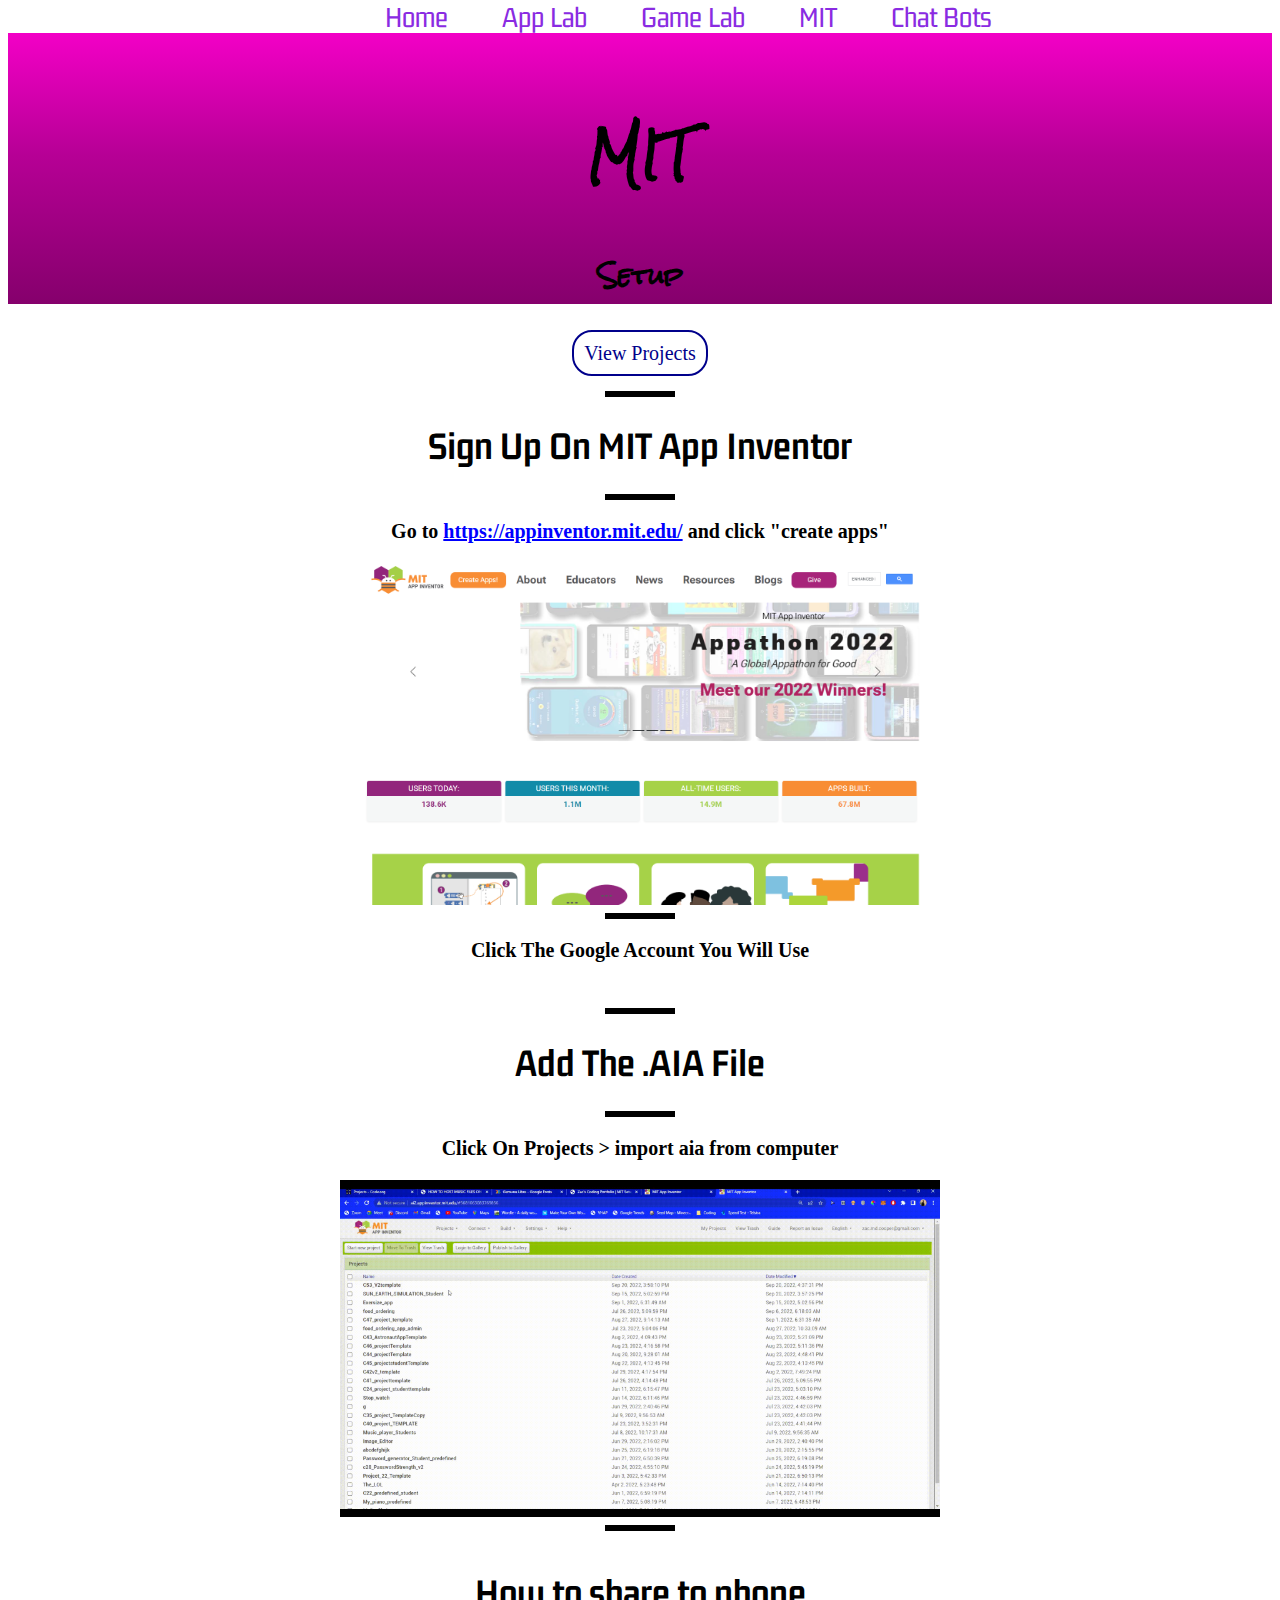
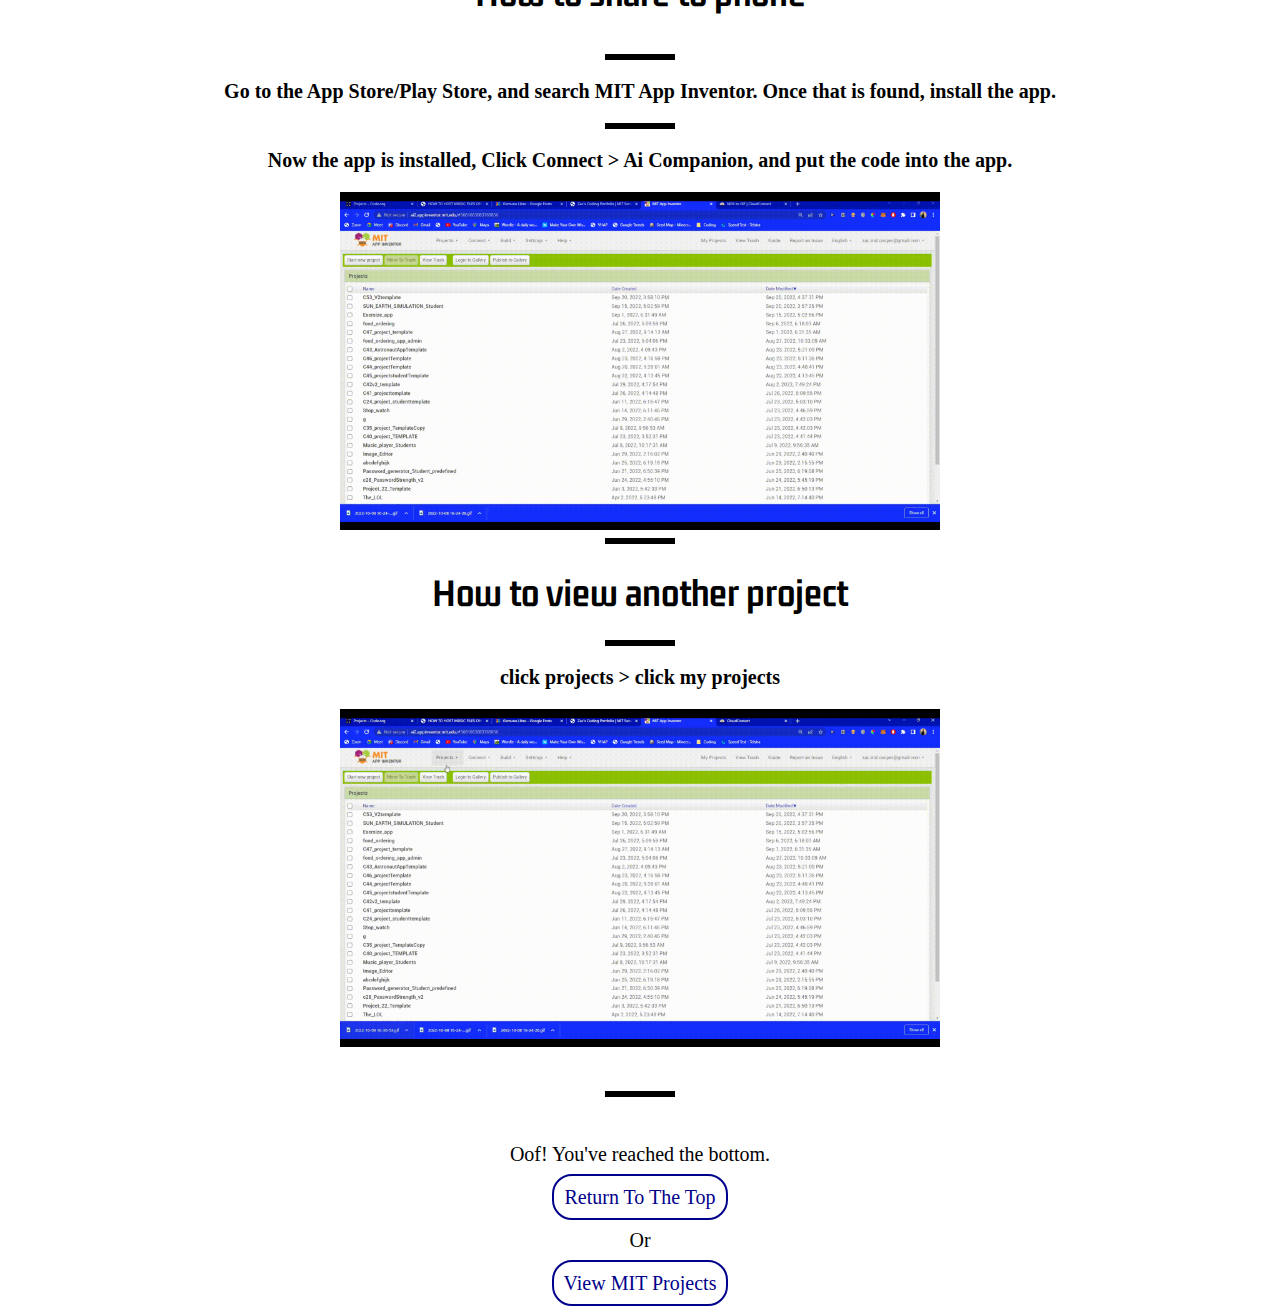
<file: mitsetup.html>
<html>
    <head>
        <title>
            Zac's Coding Portfolio | MIT Setup
        </title>
    </head>
    <body>
        <link rel="stylesheet" href="mit.css"> 
        <link rel="stylesheet" href="global.css"> 
        <link href="https://fonts.googleapis.com/css2?family=Gemunu+Libre:wght@600&display=swap" rel="stylesheet">
        <link href="https://fonts.googleapis.com/css2?family=Rock+Salt&display=swap" rel="stylesheet">
        <link href="https://fonts.googleapis.com/css2?family=Gemunu+Libre:wght@700&display=swap" rel="stylesheet">
        <center>
        <ul class="menu">
            <il class="links"><a href="index.html">Home</a></il>
            <il class="links"><a href="applab.html">App Lab</a></il>
            <il class="links"><a href="gamelab.html">Game Lab</a></il>
            <il class="links"><a href="mit.html">MIT</a></il>
            <il class="links"><a href="chatbot.html">Chat Bots</a></il>
        </ul>
        </center>
        <section id="background">
            <br>
            <br>
            <br>

        <section id="welcome">
            <h1 class="welcometext">
                MIT
            </h1>
            <h2 class="welcometext">
                Setup
            </h2>
        </section>
        </section>
        <br>
        <a class="button" href="mit.html">View Projects</a>
        <br>
        <br>
        <div class="line"></div>
        <section id="signup">
            <h1 class="heading">
                Sign Up On MIT App Inventor
            </h1>
            <div class="line"></div>
            <h3 class="desc">
                Go to <a class="implink" href="https://appinventor.mit.edu/">https://appinventor.mit.edu/</a> and click "create apps"
            </h3>
            <img src="mit1.png" width="600px">
            <br>
            <div class="line"></div>
            <h3 class="desc">
                Click The Google Account You Will Use
            </h3>
        </section>
        <br>
        <div class="line"></div>
        <section id="add">
            <h1 class="heading">
                Add The .AIA File
            </h1>
        <div class="line"></div>
        <h3 class="desc">
            Click On Projects > import aia from computer
        </h3>
        <img src="mit2.gif" width="600px">
        <div class="line"></div>
        <h3 class="heading">
            How to share to phone
        </h3>
        <div class="line"></div>
        <h3 class="desc">
            Go to the App Store/Play Store, and search MIT App Inventor. Once that is found, install the app.
        </h3>
        <div class="line"></div>
        <h3 class=desc>
            Now the app is installed, Click Connect > Ai Companion, and put the code into the app.
        </h3>
        <img width="600px" src="mit3.gif">
        </section>
        <div class="line"></div>
        <section id="viewanother">
            <h1 class="heading">
                How to view another project
            </h1>
            <div class="line"></div>
            <h3 class="desc">
                click projects > click my projects
            </h3>
            <img width="600px" src="mit4.gif">
        </section>
        <br>
        <br>
        <div class="line"></div>
        <br>
        <section id="footer">
            <p class=desc>
                Oof! You've reached the bottom. 
            </p>
            <span>
                <a class="button" href="#welcome">
                    Return To The Top
                </a>
                <p class="desc">
                    Or
                </p>
                <a class="button" href="mit.html">
                    View MIT Projects
                </a>
            </span>
        </section>
    </body>
</html>
</file>
<file: style.css>
#background {
    background:linear-gradient(aqua 0%, aquamarine 50%, cyan 100%);

}

h1 {
    font-size: 50px;
}

h2 {
    font-size: 25px;
}

.welcometext {
    font-family: 'Rock Salt', cursive;
}

.heading {
    font-family: 'Silkscreen', cursive;
    font-size: 40px;
}
</file>
<file: global.css>
.menu {
    width: 100%;
    position:fixed;
    z-index: 10;
    list-style: none;
    top: 0px;
    margin-top: 0px;
    background-color: white;
}

.links {
    display: inline;
    font-size: 30px;
    padding-top: 5px;
    padding-bottom: 5px;
    padding-left: 25px;
    padding-right: 25px;
    font-family: 'Gemunu Libre', sans-serif;
    
}

a {
    text-decoration: none;
    color:blueviolet;
}

.links:hover {
    font-size: 40;
}

.links:hover a {
    color:blue;
}

body {
    text-align: center;
}

h1 {
    font-size: 50px;
}

.line {
    height: 6px;
    width:70px;
    background-color: black;
    margin: 8px auto;
}

.implink {
    color:blue !important;
    text-decoration: underline !important;
}

.button {
    font-size: 20px;
    border-style: solid;
    border-color: darkblue;
    border-width: 2px;
    border-radius:20px;
    padding: 10px;
    text-decoration:none;
    color:darkblue !important;
}

.desc {
    font-size: 20px;
}

.borderiframe {
    border: 10px black solid;
}
</file>
<file: applab.css>
#background {
    background:linear-gradient(green 0%, rgb(0, 174, 0) 50%, rgb(0, 218, 0) 100%);

}

.welcometext {
    font-family: 'Rock Salt', cursive;
}

h2 {
    font-size: 25px;
}

.heading {
    font-family: 'Noto Sans Mono', monospace;
    font-size: 40px;
}
</file>
<file: chatbot.css>
#background {
    background:linear-gradient(rgb(255, 89, 0) 0%, rgb(175, 61, 0) 50%, rgb(130, 46, 0) 100%);

}

.welcometext {
    font-family: 'Rock Salt', cursive;
}

.heading {
    font-family: 'Peralta', cursive;
    font-size: 40px;
}
</file>
<file: gamelab.css>
#background {
    background:linear-gradient(rgb(106, 0, 255) 0%, rgb(68, 0, 164) 50%, rgb(45, 0, 107) 100%);

}

.welcometext {
    font-family: 'Rock Salt', cursive;
}

h2 {
    font-size: 25px;
}
</file>
<file: mit.css>
#background {
    background:linear-gradient(rgb(255, 0, 208) 0%, rgb(182, 0, 149) 50%, rgb(133, 0, 108) 100%);

}

.welcometext {
    font-family: 'Rock Salt', cursive;
}

.heading {
    font-family: 'Gemunu Libre', sans-serif;
    font-size: 40px;
}
</file>
